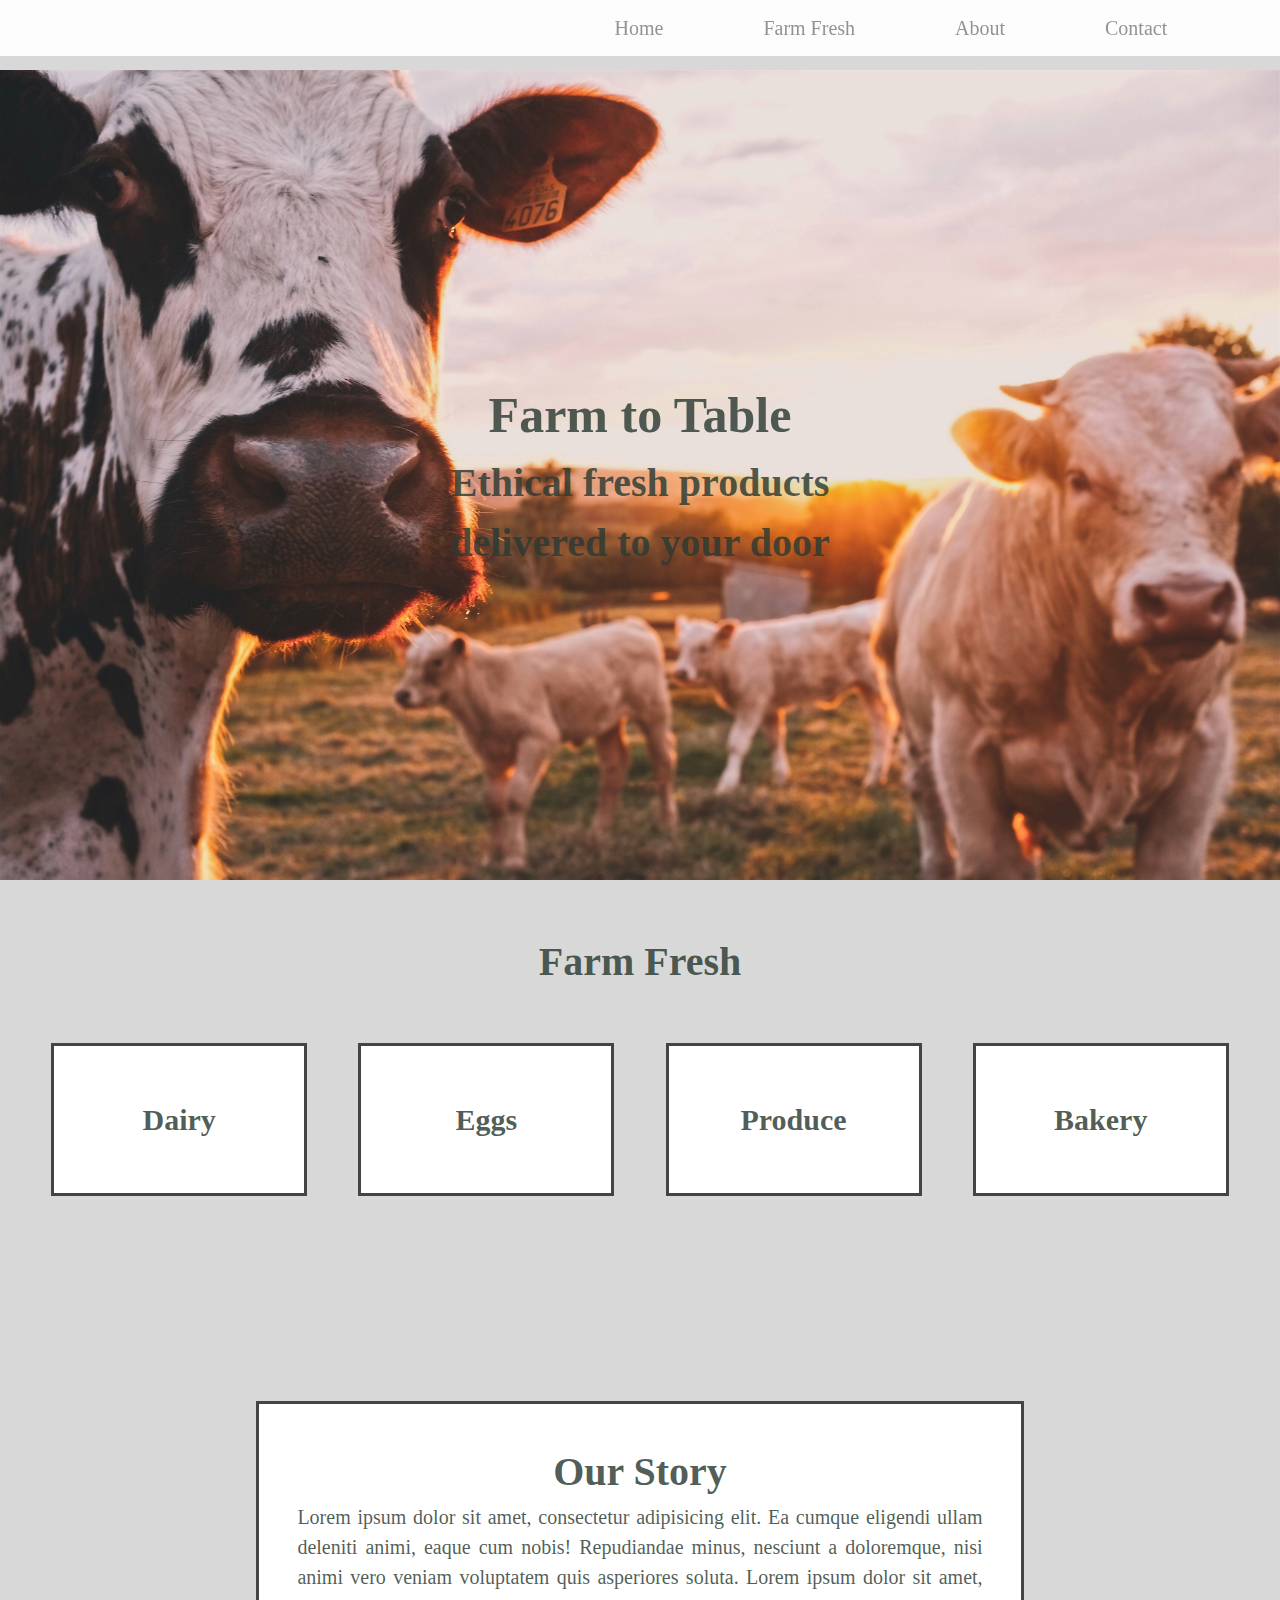
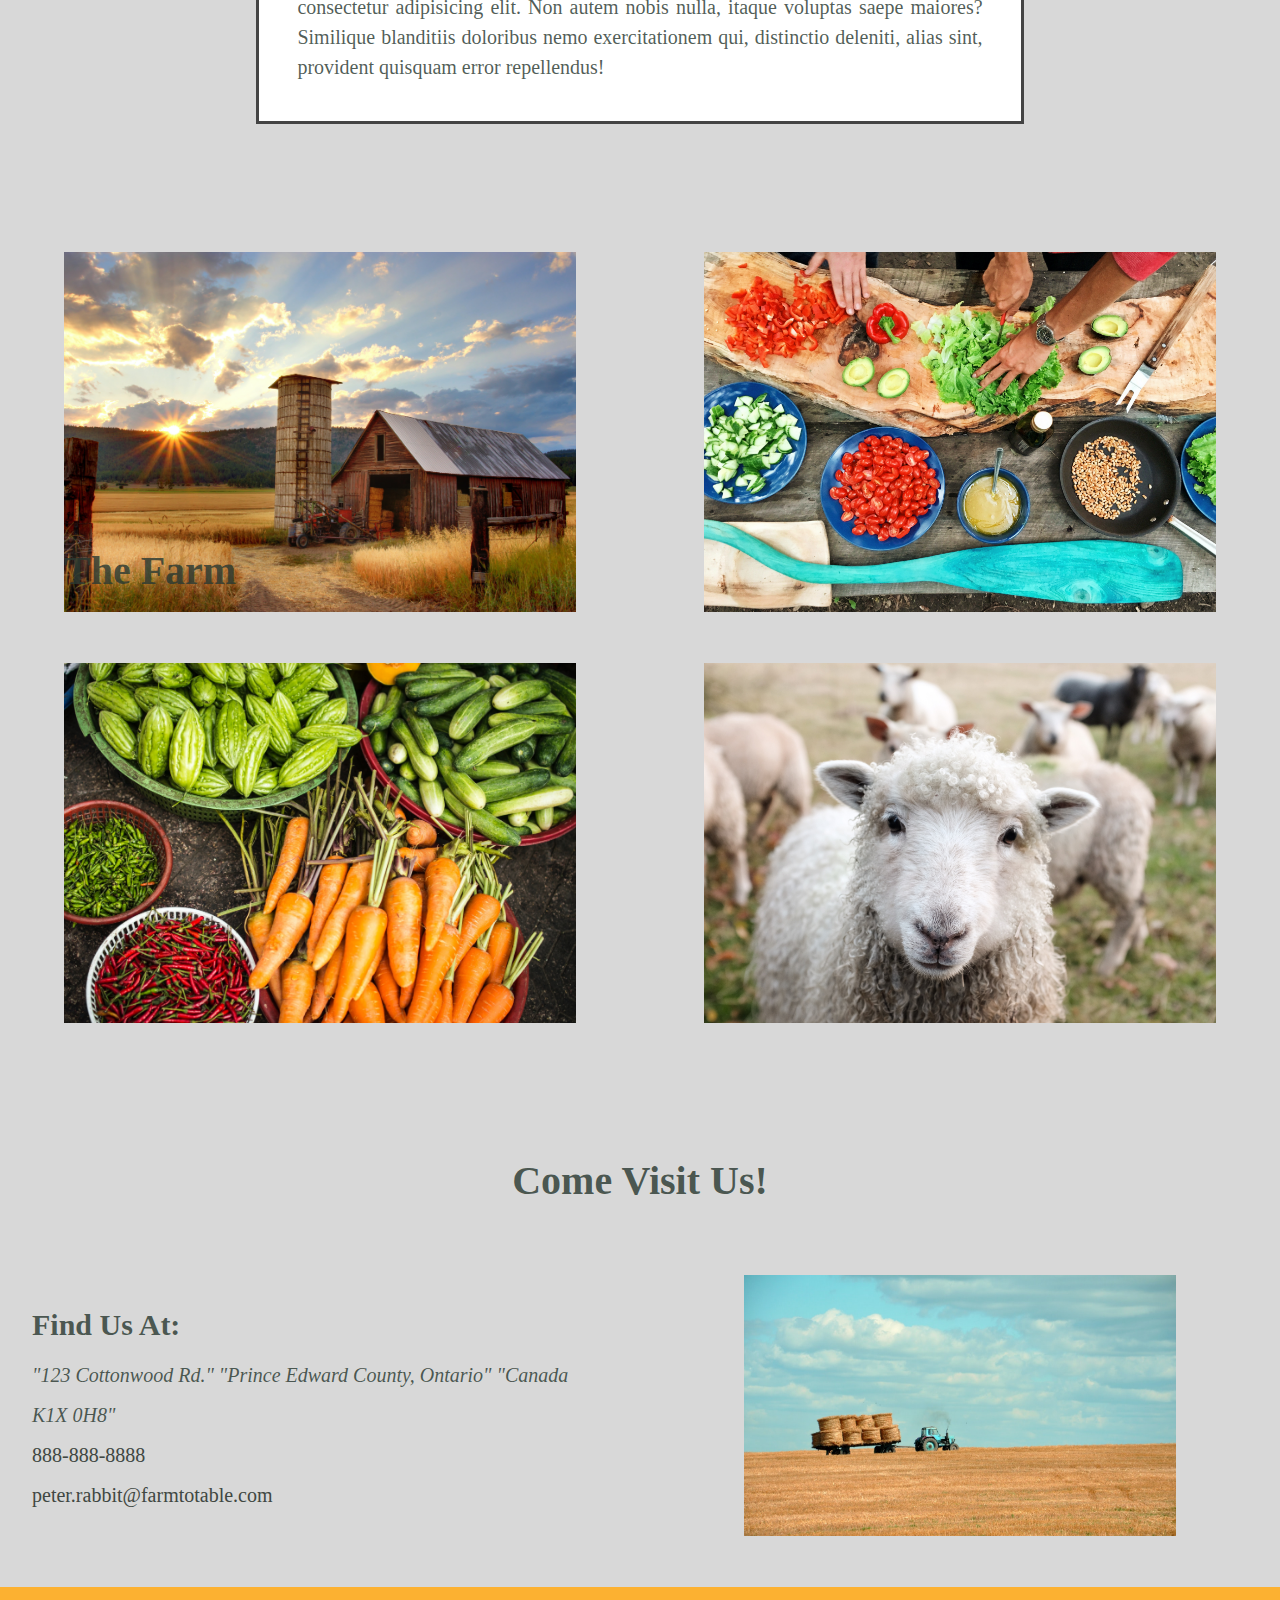
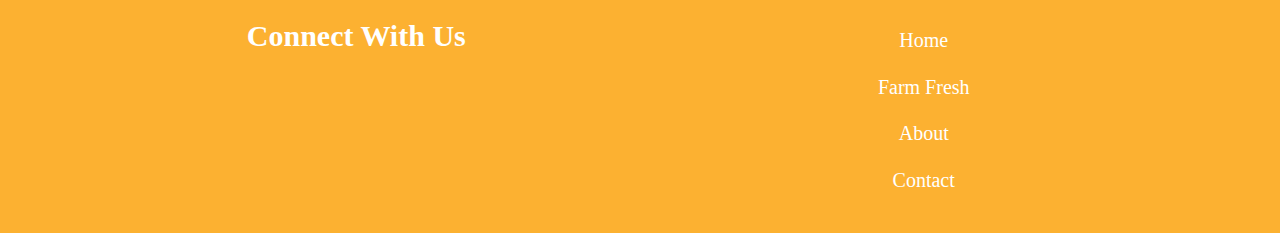
<file: farm-to-table/indexTest.html>
<!DOCTYPE html>
<html lang="en">
<head>
    <meta charset="UTF-8">
    <meta name="viewport" content="width=device-width, initial-scale=1.0">
    <title>Farm to Table</title>
    <link href="https://fonts.googleapis.com/css2?family=Nunito&family=PT+Sans&display=swap" rel="stylesheet">
    <link href="https://kit-pro.fontawesome.com/releases/latest/css/pro-v4-shims.min.css" media="all" rel="stylesheet">
    <link href="https://kit-pro.fontawesome.com/releases/latest/css/pro-v4-font-face.min.css" media="all" rel="stylesheet">
    <link href="https://kit-pro.fontawesome.com/releases/latest/css/pro.min.css" media="all" rel="stylesheet">
    <link rel="stylesheet" href="css/indexTest.css">
</head>
<body>
    <nav>
        <div class="headPic">
            <a href="home"></a>
        </div>
        <div class="navLinks">
            <a href="home">Home</a>
            <a href="products">Farm Fresh</a>
            <a href="about">About</a>
            <a href="contact">Contact</a>
        </div>
    </nav>
    <header id="logo">
        <div class="titles">
            <h1>Farm to Table</h1>
            <h2>Ethical fresh products
                <br>                
                delivered to your door
            </h2>
        </div>
    </header>
    <section id="products">
        <h2>Farm Fresh</h2>
        <div class="container">
            <div>
                <h3>Dairy</h3>
            </div>
            <div>
                <h3>Eggs</h3>
            </div>
            <div>
                <h3>Produce</h3>
            </div>
            <div>
                <h3>Bakery</h3>
            </div>
        </div>
    </section>
    <section id="hero">
        
    </section>
    <section id="about">
        <div class="text">
           <h2>Our Story</h2>
             <p>Lorem ipsum dolor sit amet, consectetur adipisicing elit. Ea cumque eligendi ullam deleniti animi, eaque cum nobis! Repudiandae minus, nesciunt a doloremque, nisi animi vero veniam voluptatem quis asperiores soluta. Lorem ipsum dolor sit amet, consectetur adipisicing elit. Non autem nobis nulla, itaque voluptas saepe maiores? Similique blanditiis doloribus nemo exercitationem qui, distinctio deleniti, alias sint, provident quisquam error repellendus!</p>
        </div>
    </section>
    <section class="photos">
        <div class="container">
            <div class="farm">
                <div class="hide">
                    <h2>The Farm</h2>
                </div>
            </div>
            <div class="cook">
                <div class="hid">
                    <h2>Cookery Classes</h2>
                </div>
            </div>
            <div class="produce">
                <div class="hid">
                    <h2>The Produce</h2>
                </div>
            </div>
            <div class="animals">
                <div class="hid">
                    <h2>The Animals</h2>
                </div>
            </div>     
        </div>
    </section>
    <section id="contact">
        <h2>Come Visit Us!</h2>
        <div class="container">
            <div class="left">
                <div class="text">
                    <h3>Find Us At:</h3>
                    <address>
                        "123 Cottonwood Rd."
                        "Prince Edward County, Ontario"
                        "Canada K1X 0H8"
                    </address>
                    <a href="tel:888-888-8888">888-888-8888</a>
                    <br>
                    <a href="mailto:peter.rabbit@farmtotable.com">peter.rabbit@farmtotable.com</a>
                </div>
            </div>
            <div class="right">
                <img src="images/landscape.jpg" alt="farm to table landscape">
            </div>
        </div>
    </section>
    <footer>
        <div>
            <h3>Connect With Us</h3>
            <nav class="socialLinks">
                <a href="http://intagram.com" target="_blank"></a>
                <a href="http://facebook.com" target="_blank"></a>
                <a href="http://twitter.com" target="_blank"></a>
            </nav>
        </div>
        <div>
            <nav>
                <a href="home">Home</a>
                <a href="products">Farm Fresh</a>
                <a href="about">About</a>
                <a href="contact">Contact</a>
            </nav>
    </footer>
</body>
</html>
</file>
<file: farm-to-table/css/indexTest.css>
* {
  box-sizing: border-box;
  padding: 0;
  margin: 0;
  max-width: 100%;
}

html {
  font-size: 62.5%;
}

body {
  font-size: 2.0rem;
  line-height: 1.5;
  background-color: #d8d8d8;
  color: rgba(43, 58, 50, 0.815);
}

h1, h2, h3 {
}

h1 {
  font-size: 5.0rem;
}

h2 {
  font-size: 4rem;
}

h3 {
  font-size: 3.0rem;
}

section {
  padding: 4% 0;
}

footer {
  padding: 2% 0;
}

a {
  color: rgb(64, 71, 66);
  text-decoration: none;
}

a:hover {
  color: rgba(247, 231, 12, 0.514);
}

nav {
  display: flex;
  justify-content: space-between;
  align-items: center;
  padding: 1%;
  position: fixed;
  width: 100%;
  background-color: rgba(255, 255, 255, 0.938);
  top: 0;
}

nav .headPic {
  width: 10%;
}

nav .headPic a {
  color: #444;
}

nav .navLinks {
  width: 60%;
  display: flex;
  justify-content: space-evenly;
}

nav .navLinks a {
  color: rgba(68, 68, 68, 0.575);
}

nav .navLinks a:hover {
  color: #f3e634;
}

#logo {
  margin-top: 5.5%;
  height: 90vh;
  background-image: url('../images/header.jpg');
  background-size: cover;
  background-repeat: no-repeat;
  display: flex;
  justify-content: center;
  align-items: center;
}

.titles {
  width: 40%;
  text-align: center;
}

.hero {
  background-image: url('../images/dirt.jpg');
  background-size: cover;
  background-repeat: no-repeat;
  background-attachment: fixed;
  background-position: center;
  height: 40vh;
}

#products h2 {
  text-align: center;
  margin-bottom: 4%;
}

#products .container {
  display: flex;
  justify-content: space-evenly;
}

#products .container div {
  width: 20%;
  text-align: center;
  padding: 4% 0;
  border: 3px solid #444;
  background-color: #fff;
}

#products .container div i {
  margin: 4% 0;
}

#about {
  display: flex;
  justify-content: center;
  align-items: center;
  text-align: center;
}

#about .text {
  width: 60%;
  padding: 3%;
  border: 3px solid #444;
  background-color: #fff;
}

#about .text p {
  text-align: justify;
}

.photos .container {
  display: flex;
  flex-wrap: wrap;
  justify-content: space-around;
}

.photos .container div {
  width: 40%;
  height: 40vh;
  margin: 2% 0;
  display: flex;
  align-items: flex-end;
}

.photos .container div .hid {
  background-color: #fff;
  height: 10vh;
  display: none;
}

.photos .container div .hid h2 {
  margin: 4%;
}

.photos .container div:hover .hid {
  display: block;
}

.photos .container .farm {
  background-image: url('../images/barn.jpg');
  background-size: cover;
  background-position: center;
}

.photos .container .cook {
  background-image: url('../images/cook.jpg');
  background-size: cover;
  background-position: center;
}

.photos .container .produce {
  background-image: url('../images/produce.jpg');
  background-size: cover;
  background-position: center;
}

.photos .container .animals {
  background-image: url('../images/sheep.jpg');
  background-size: cover;
  background-position: center;
}

#contact h2 {
  text-align: center;
  margin-bottom: 5%;
}

#contact .container {
  display: flex;
  justify-content: space-around;
}

#contact .container .left,
#contact .container .right {
  width: 45%;
  display: flex;
  justify-content: center;
  align-items: center;
  line-height: 2;
}

#contact .container img {
  width: 75%;
}

footer {
  display: flex;
  justify-content: space-evenly;
  background-color: #fcb131;
  color: #fff;
}

footer a {
  color: #fff;
}

footer a:hover {
  color: #444;
}

footer h3 {
  text-align: center;
  margin-bottom: 4%;
}

footer div {
  width: 33%;
}

footer div nav {
  position: static;
  display: flex;
  flex-direction: column;
  text-align: center;
  background-color: #fcb131;
}

footer div nav a {
  margin: 2% 0;
  color: #fff;
}

footer div nav a:hover {
  color: #444;
}

.socialLinks {
  display: flex;
  flex-direction: row;
  justify-content: space-around;
  background-color: #fcb131;
}

.socialLinks a {
  color: #fff;
}

.socialLinks a:hover {
  color: #444;
}

.copy {
  display: flex;
  justify-content: flex-end;
  align-items: flex-end;
}

.copy p {
  margin: 0 5%;
}
</file>
